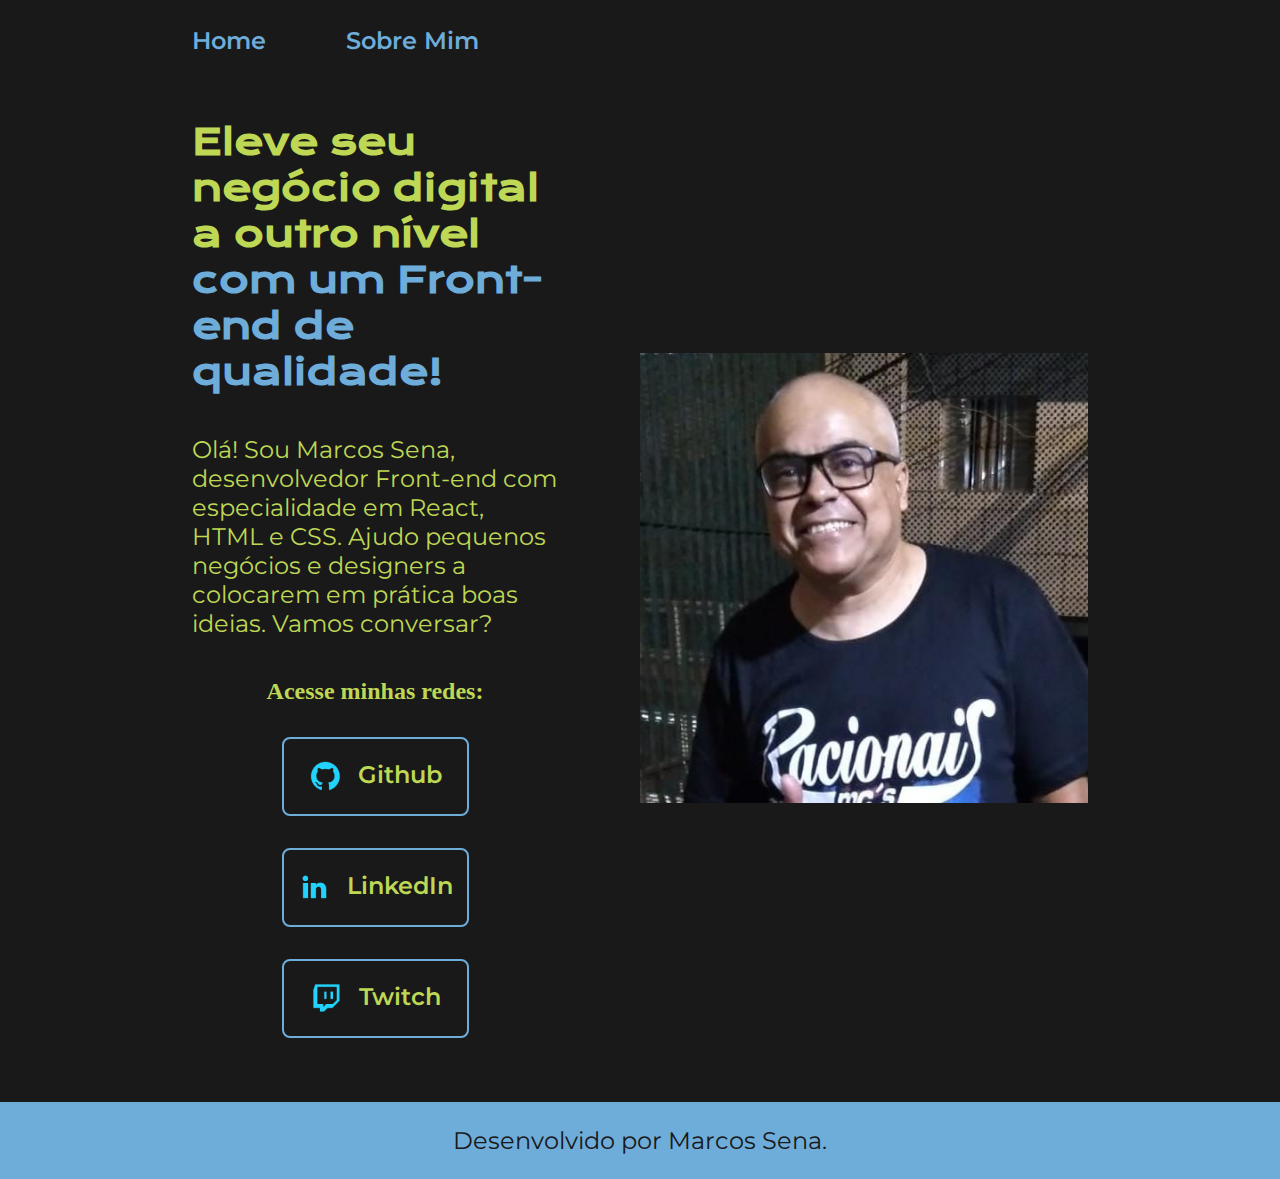
<file: index.html>
<!DOCTYPE html>
<html lang="pt-br">

<head>
    <meta charset="UTF-8">
    <meta http-equiv="X-UA-Compatible" content="IE=edge">
    <meta name="viewport" content="width=device-width, initial-scale=1.0">
    <title>Portifolio</title>
    <link rel="stylesheet" href="./styles/style.css">
</head>

<body>
    <header class="cabecalho">
        <nav class="cabecalho__menu">
            <a class="cabecalho__menu__link" href="index.html">Home</a>
            <a class="cabecalho__menu__link" href="about.html">Sobre Mim</a> 
        </nav>
    </header>
    <main class="apresentacao">
        <section class="apresentacao__conteudo">
            <h1 class="apresentacao__conteudo__titulo">Eleve seu negócio digital a outro nível <strong class="titulo-destaque"> com um Front-end de qualidade!</strong></h1>
            <p class="apresentacao__conteudo__texto">Olá! Sou Marcos Sena, desenvolvedor Front-end com especialidade em React, HTML e CSS. Ajudo pequenos negócios e designers a colocarem em prática boas ideias. Vamos conversar?</p>
            <div class="apresentacao__links">
                <h2 class="apresentacao__lnks__subtitulo">Acesse minhas redes:</h2>
                <a class="apresentacao__links__navegacao" href="https://github.com/wmvsena"> <img src="./assets/github.png"> Github</a>
                <a  class="apresentacao__links__navegacao" href="https://linkedin.com">
                    <img src="./assets/linkedin.png">
                    LinkedIn
                </a>
                <a  class="apresentacao__links__navegacao" href="https://twitch.tv">
                    <img src="./assets/twitch.png">
                    Twitch
                </a>
            </div>
        </section>
            <img class="apresentacao__imagem" src="./assets/eu.jpeg" alt="Minha Foto">
        </main>
    <footer class="rodape">
        <p>Desenvolvido por Marcos Sena.</p>
    </footer>
</body>

</html>
</file>
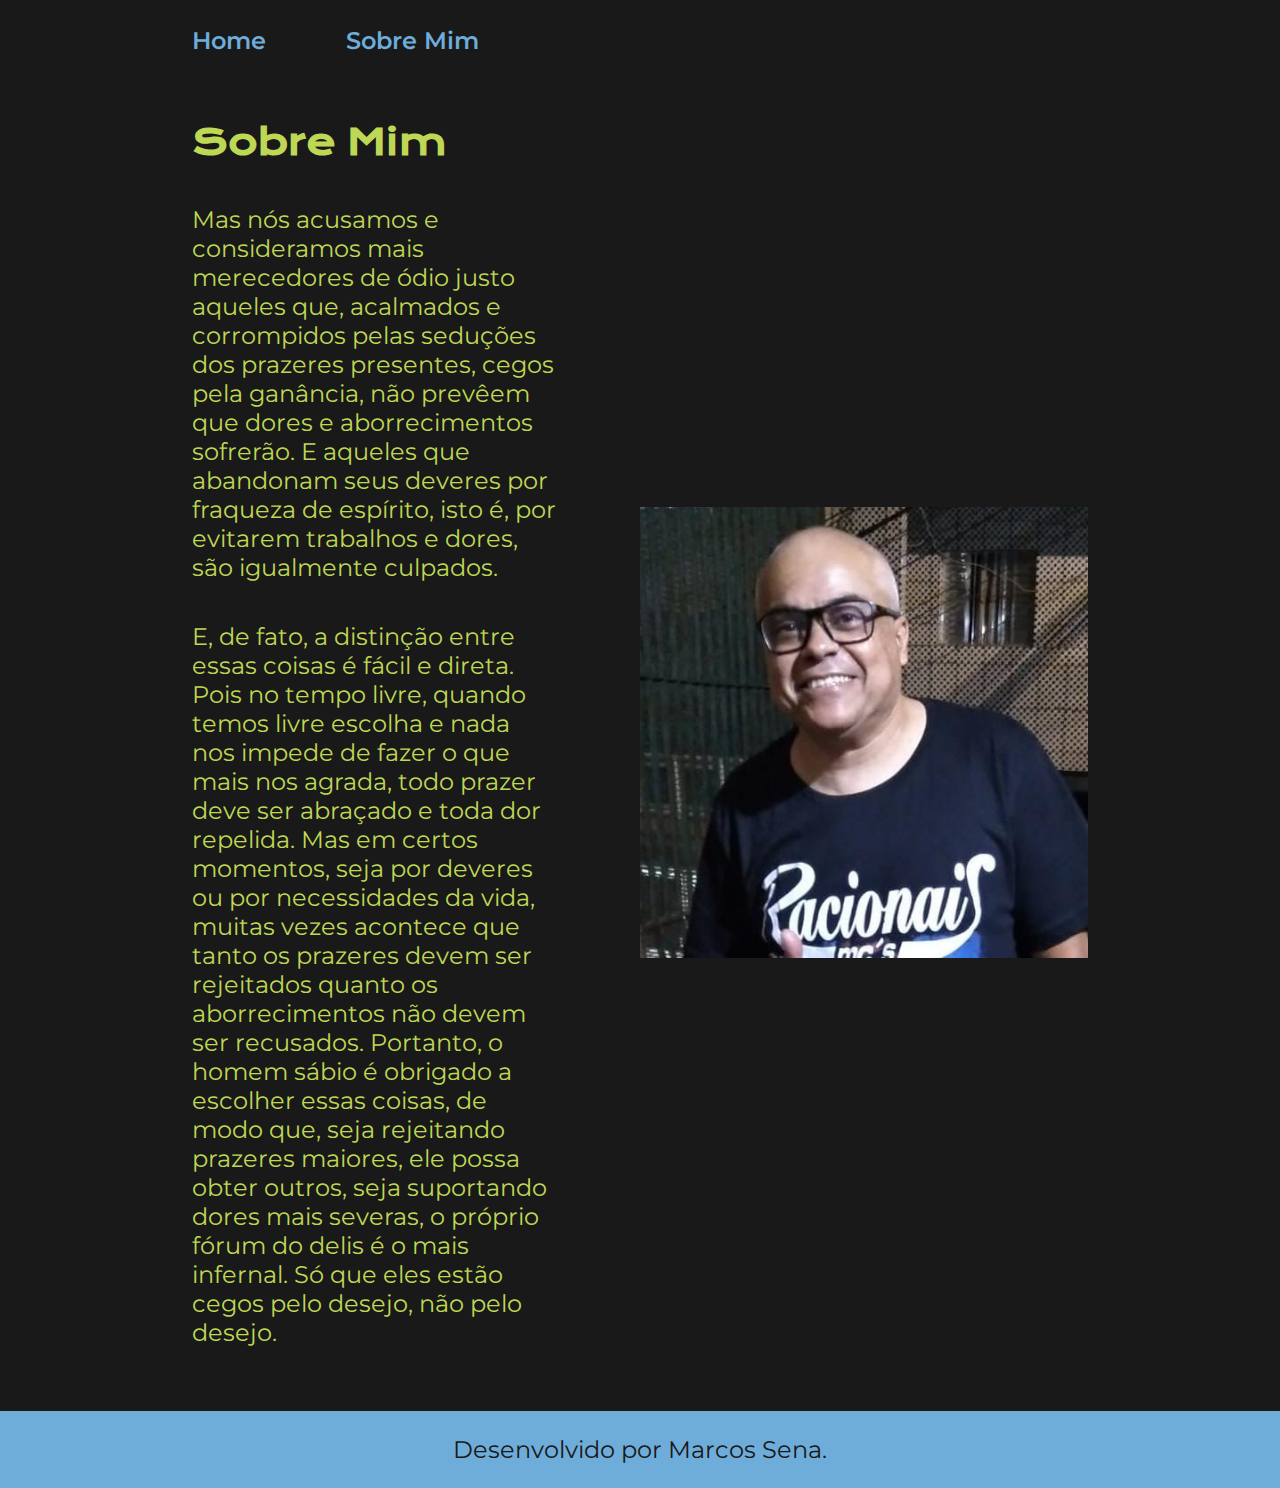
<file: about.html>
<!DOCTYPE html>
<html lang="pt-br">
<head>
    <meta charset="UTF-8">
    <meta name="viewport" content="width=device-width, initial-scale=1.0">
    <title>Sobre mim</title>
    <link rel="stylesheet" href="./styles/style.css">
</head>
<body>
    <header class="cabecalho">
        <nav class="cabecalho__menu">
            <a class="cabecalho__menu__link" href="index.html">Home</a>
            <a class="cabecalho__menu__link" href="about.html">Sobre Mim</a> 
        </nav> 
    </header>
    <main class="apresentacao">
        <section class="apresentacao__conteudo">
            <h1 class="apresentacao__conteudo__titulo">Sobre Mim</h1>
            <p class="apresentacao__conteudo__texto">Mas nós acusamos e consideramos mais merecedores de ódio justo aqueles que, acalmados e corrompidos pelas seduções dos prazeres presentes, cegos pela ganância, não prevêem que dores e aborrecimentos sofrerão. E aqueles que abandonam seus deveres por fraqueza de espírito, isto é, por evitarem trabalhos e dores, são igualmente culpados.</p>
            <p class="apresentacao__conteudo__texto">E, de fato, a distinção entre essas coisas é fácil e direta. Pois no tempo livre, quando temos livre escolha e nada nos impede de fazer o que mais nos agrada, todo prazer deve ser abraçado e toda dor repelida. Mas em certos momentos, seja por deveres ou por necessidades da vida, muitas vezes acontece que tanto os prazeres devem ser rejeitados quanto os aborrecimentos não devem ser recusados. Portanto, o homem sábio é obrigado a escolher essas coisas, de modo que, seja rejeitando prazeres maiores, ele possa obter outros, seja suportando dores mais severas, o próprio fórum do delis é o mais infernal. Só que eles estão cegos pelo desejo, não pelo desejo.</p>
        </section>
        <img class="apresentacao__imagem" src="./assets/eu.jpeg" alt="Minha Foto">
    </main>
    <footer class="rodape">
        <p>Desenvolvido por Marcos Sena.</p>
    </footer>
</body>
</html>
</file>
<file: styles/style.css>
@import url('https://fonts.googleapis.com/css2?family=Krona+One&family=Montserrat:wght@400;600&display=swap');

:root {
    --cor-primaria : #191919;
    --cor-secundaria: #BED754;
    --cor-terciaria: #6EACDA;
    --cor-hover: #E3651D;

    --fonte-primaria: 'Krona One', sans-serif;
    --fonte-secundaria: 'Montserrat', sans-serif;
}

*{
    margin: 0;
    padding: 0;
}

body{
    box-sizing: border-box;
    background-color: var(--cor-primaria);
    color: var(--cor-secundaria);
}

.cabecalho {
    padding: 2% 0% 0% 15%;
}

.cabecalho__menu {
    display: flex;
    gap: 80px;
}
.cabecalho__menu__link {
    font-family: var(--fonte-secundaria);
    font-size: 1.5rem;
    font-weight: 600;
    color: var(--cor-terciaria);
    text-decoration: none;
}

.apresentacao{
    padding: 5% 15%;
    display: flex;
    align-items: center;
    justify-content: space-between;
    gap: 82px;
}
.apresentacao__conteudo{
    width: 50%;
    display: flex;
    flex-direction: column;
    gap: 40px;
}

.apresentacao__conteudo__titulo{
    font-size: 2.25rem;
    font-family: var(--fonte-primaria);
}

.titulo-destaque{
    color: var(--cor-terciaria);
}

.apresentacao__conteudo__texto{
    font-size: 1.5rem;
    font-family: var(--fonte-secundaria);
}

.apresentacao__links{
    display: flex;
    flex-direction: column;
    justify-content: space-between;
    align-items: center;
    gap: 32px;
}
.apresentacao__links__subtitulo{
    font-family: var(--fonte-primaria);
    font-weight: 400;
    font-size: 24px;
}
.apresentacao__links__navegacao{
    display: flex;
    justify-content: center;
    gap: 16px;
    border: 2px solid var(--cor-terciaria);
    width: 50%;
    text-align: center;
    border-radius: 8px;
    font-size: 1.5rem;
    font-weight: 600;
    padding: 21.5px 0;
    text-decoration: none;
    color: var(--cor-secundaria);
    font-family: var(--fonte-secundaria);
}
.apresentacao__links__navegacao:hover{
    background-color: var(--cor-hover);
    padding: 2%
}

.apresentacao__imagem {
    width: 50%;
}
.rodape {
    color: var(--cor-primaria);
    background-color: var(--cor-terciaria);
    padding: 24px;
    text-align: center;
    font-family: var(--fonte-secundaria);
    font-size: 1.5rem;
    font-weight: 400;
}

@media (max-width: 1200px) {

    .cabecalho {
        padding: 10%;
    }

    .cabecalho__menu {
        justify-content: center;
    }

    .apresentacao {
        flex-direction: column-reverse;
        padding: 5%;
    }

    .apresentacao__conteudo {
        width: auto;
    }
    
}
</file>
